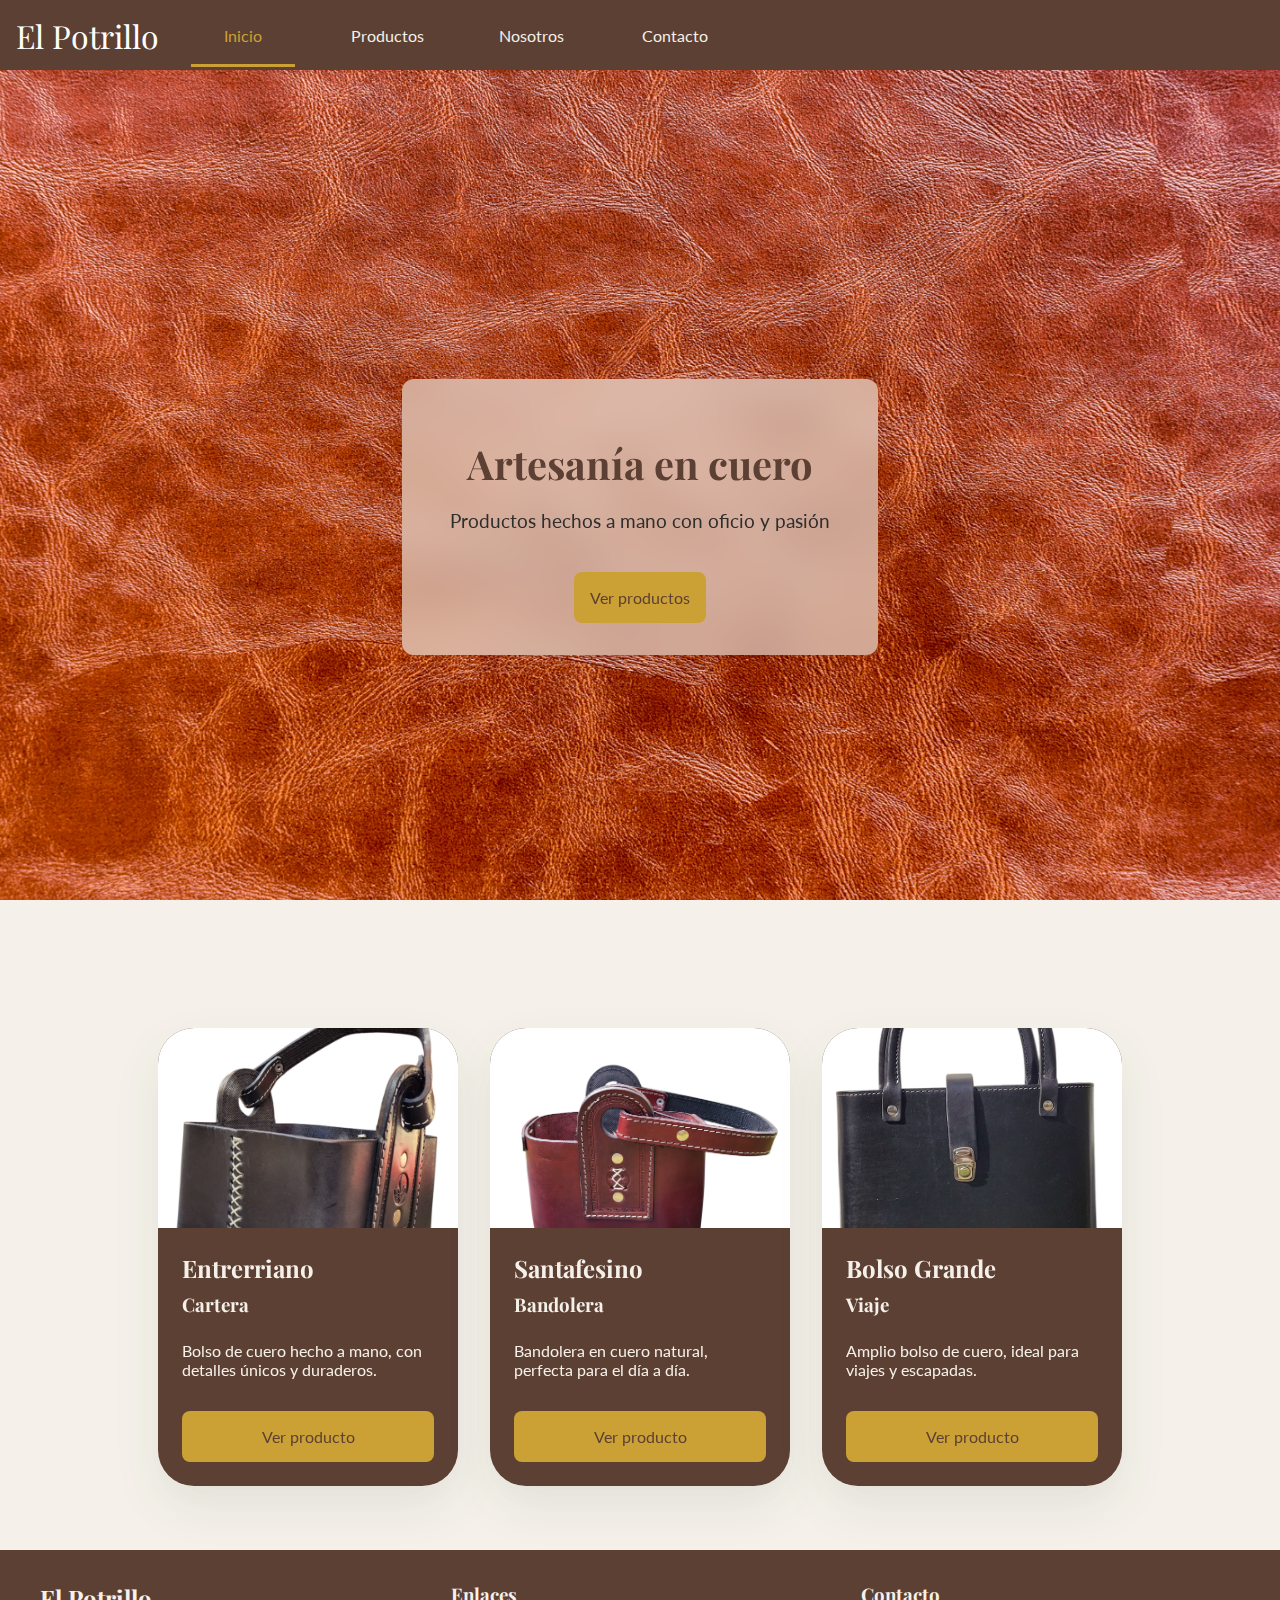
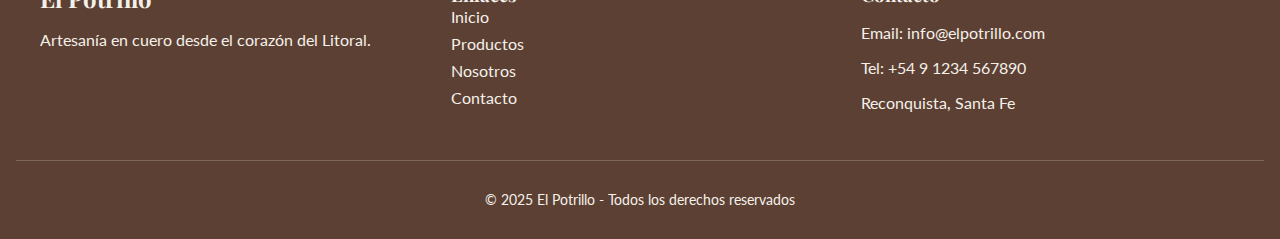
<file: index.html>
<!DOCTYPE html>
<html lang="en">

<head>
    <meta charset="UTF-8">
    <meta name="viewport" content="width=device-width, initial-scale=1.0">
    <title>El Potrillo</title>
    <link rel="preconnect" href="https://fonts.googleapis.com" />
    <link rel="preconnect" href="https://fonts.gstatic.com" crossorigin />
    <link href="https://fonts.googleapis.com/css2?family=Poppins:wght@300;400;500&display=swap" rel="stylesheet" />
    <link href="https://fonts.googleapis.com/css2?family=Lato&family=Playfair+Display:wght@500;700&display=swap"
        rel="stylesheet">
    <link rel="stylesheet" href="./css/main.css">
</head>

<body class="index">

    <nav>
        <div class="navbar-container">
            <a href="./index.html" class="logo-text">El Potrillo</a>
            <ul class="navbar">
                <li><a href="./index.html" class="active">Inicio</a></li>
                <li><a href="./pages/productos.html">Productos</a></li>
                <li><a href="./pages/nosotros.html">Nosotros</a></li>
                <li><a href="./pages/contacto.html">Contacto</a></li>
            </ul>
    </nav>

    <section class="hero">
        <div class="hero-content">
            <h1>Artesanía en cuero</h1>
            <p>Productos hechos a mano con oficio y pasión</p>
            <a href="./pages/productos.html" class="boton">Ver productos</a>
        </div>
    </section>

    <section class="cards-container">
        <div class="card">
            <img class="image" src="./img/entrerriano.png" alt="Entrerriano" />
            <div class="content">
                <h2>Entrerriano</h2>
                <h3>Cartera</h3>
                <p>Bolso de cuero hecho a mano, con detalles únicos y duraderos.</p>
                <a href="./pages/productos.html" class="boton">Ver producto</a>
            </div>
        </div>
        </div>

        <div class="card">
            <img class="image" src="./img/santafesina.png" alt="Santafesino" />
            <div class="content">
                <h2>Santafesino</h2>
                <h3>Bandolera</h3>
                <p>Bandolera en cuero natural, perfecta para el día a día.</p>
                <a href="./pages/productos.html" class="boton">Ver producto</a>
            </div>
        </div>
        </div>

        <div class="card">
            <img class="image" src="./img/bolsogrande.png" alt="Bolso Grande" />
            <div class="content">
                <h2>Bolso Grande</h2>
                <h3>Viaje</h3>
                <p>Amplio bolso de cuero, ideal para viajes y escapadas.</p>
                <a href="./pages/productos.html" class="boton">Ver producto</a>
            </div>
        </div>
    </section>

    <section>
        <footer>
            <div class="footer-container">
                <div class="footer-logo">
                    <h2>El Potrillo</h2>
                    <p>Artesanía en cuero desde el corazón del Litoral.</p>
                </div>
                <div class="footer-links">
                    <h3>Enlaces</h3>
                    <ul>
                        <li><a href="./index.html">Inicio</a></li>
                        <li><a href="./pages/productos.html">Productos</a></li>
                        <li><a href="./pages/nosotros.html">Nosotros</a></li>
                        <li><a href="./pages/contacto.html">Contacto</a></li>
                    </ul>
                </div>
                <div class="footer-contacto">
                    <h3>Contacto</h3>
                    <p>Email: info@elpotrillo.com</p>
                    <p>Tel: +54 9 1234 567890</p>
                    <p>Reconquista, Santa Fe</p>
                </div>
            </div>
            <div class="footer-copy">
                <p>&copy; 2025 El Potrillo - Todos los derechos reservados</p>
            </div>
        </footer>
    </section>

</body>

</html>
</file>
<file: css/main.css>
body {
  font-family: "Lato", sans-serif;
  background-color: #F5F1EA;
  color: #2E2E2E;
  margin: 0;
  padding: 0;
}

.index {
  background-image: url(../img/Textura-hero.jpg);
  background-color: #F5F1EA;
  background-size: cover;
  background-attachment: fixed;
  background-position: center;
  color: #2E2E2E;
  margin: 0;
  padding: 0;
}

h1,
h2,
h3 {
  font-family: "Playfair Display", serif;
  color: #5C4033;
}

header,
footer {
  background-color: #5C4033;
  color: #FFFFFF;
  padding: 1rem;
}

nav a {
  color: #FFFFFF;
  margin-right: 1rem;
  text-decoration: none;
}

.hero {
  height: calc(100vh - 70px);
  background-color: transparent;
  display: flex;
  align-items: center;
  justify-content: center;
  text-align: center;
  padding: 2rem;
}
.hero .hero-content {
  backdrop-filter: blur(20px);
  background-color: rgba(245, 241, 234, 0.6);
  padding: 2rem 3rem;
  border-radius: 12px;
  box-shadow: 0 0 30 10px rgba(0, 0, 0, 0.8);
}
.hero .hero-content h1 {
  font-family: "Playfair Display", serif;
  font-size: 2.5rem;
  color: #5C4033;
  margin-bottom: 1rem;
}
.hero .hero-content p {
  font-family: "Lato", sans-serif;
  font-size: 1.2rem;
  color: #2E2E2E;
  margin-bottom: 2rem;
}

/*-Footer-*/
footer {
  background-color: #5C4033;
  color: #F5F1EA;
  padding: 2rem 1rem 1rem;
  font-family: "Lato", sans-serif;
}

.footer-container {
  display: flex;
  flex-wrap: wrap;
  justify-content: space-between;
  gap: 2rem;
  max-width: 1200px;
  margin: 0 auto;
}

.footer-container div {
  flex: 1;
  min-width: 250px;
}

.footer-logo h2 {
  font-family: "Playfair Display", serif;
  margin-bottom: 0.5rem;
}

.footer-links ul {
  list-style: none;
  padding: 0;
  margin: 0;
}

.footer-links ul li {
  margin-bottom: 0.5rem;
}

.footer-links ul li a {
  text-decoration: none;
  color: #F5F1EA;
  transition: color 0.3s ease;
}

.footer-links ul li a:hover {
  color: #CBA135;
}

.footer-copy {
  text-align: center;
  margin-top: 2rem;
  font-size: 0.9rem;
  border-top: 1px solid rgba(255, 255, 255, 0.2);
  padding-top: 1rem;
}

.cards-container {
  display: flex;
  flex-wrap: wrap;
  justify-content: center;
  gap: 2rem;
  padding: 2rem;
  backdrop-filter: blur(1px);
  background-color: rgba(245, 241, 234, 0.6);
  border-radius: 12px;
  margin: 2rem;
}

.card {
  display: flex;
  flex-direction: column;
  background: #5C4033;
  box-shadow: 0 20px 50px rgba(0, 0, 0, 0.08);
  border-radius: 36px;
  overflow: hidden;
  width: 300px;
}

.image {
  width: 100%;
  height: 200px;
  object-fit: cover;
}

.content {
  padding: 1.5rem;
  display: flex;
  flex-direction: column;
  gap: 0.5rem;
}

h2,
h3 {
  margin: 0;
  font-family: "Playfair Display", serif;
  color: #F5F1EA;
}

p {
  color: #F5F1EA;
  font-family: "Lato", sans-serif;
}

.boton {
  display: inline-block;
  text-align: center;
  background-color: #CBA135;
  color: #5C4033;
  padding: 1rem 1rem;
  margin-top: 0.5rem;
  border-radius: 8px;
  text-decoration: none;
  transition: 0.5s ease-in-out;
}
.boton:hover {
  background-color: #CBA135;
  transform: scale(1.1);
  box-shadow: 0px 0px 30px 0px rgba(0, 0, 0, 0.8);
}

nav {
  width: 100%;
  background-color: #5C4033;
}
nav .navbar-container {
  display: flex;
  align-items: center;
  justify-content: flex-start;
  gap: 1rem;
  padding: 0 1rem;
  height: 70px;
}
nav .logo-text {
  font-family: "Playfair Display", serif;
  font-size: 2rem;
  color: #FFFFFF;
  text-decoration: none;
}
nav .navbar {
  margin: 0;
  padding: 0;
  display: flex;
  justify-content: flex-start;
  align-items: stretch;
  height: 70px;
  list-style: none;
  gap: 1.5rem;
}
nav .navbar li {
  display: inline-block;
  width: 120px;
  transition: all 0.3s ease-in-out;
  position: relative;
}
nav .navbar li a {
  color: #F5F1EA;
  display: flex;
  align-items: center;
  justify-content: center;
  padding: 0 7px;
  text-decoration: none;
  position: relative;
  height: 100%;
  font-family: "Lato", sans-serif;
}
nav .navbar li a::before {
  content: "";
  position: absolute;
  width: 100%;
  height: 3px;
  bottom: 3px;
  left: 0;
  background-color: #CBA135;
  transition: all 0.2s ease-in-out;
  scale: 0 0;
  visibility: hidden;
}
nav .navbar li a:hover {
  color: #CBA135;
}
nav .navbar li a:hover::before {
  visibility: visible;
  scale: 1 1;
}
nav .navbar li a.active {
  color: #CBA135;
}
nav .navbar li a.active::before {
  visibility: visible;
  scale: 1 1;
}

/*# sourceMappingURL=main.css.map */
</file>
